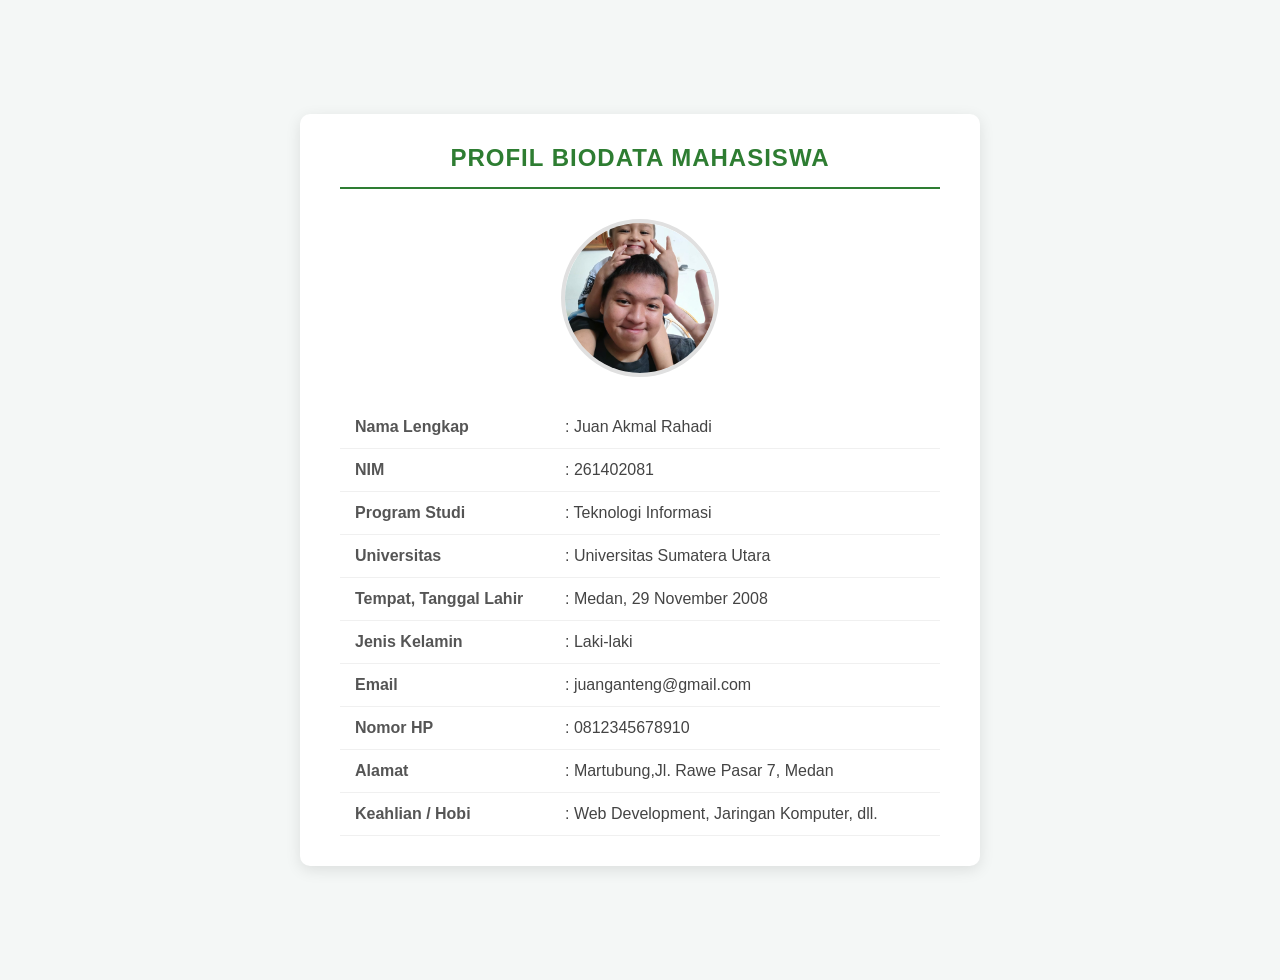
<file: index.html>
<!DOCTYPE html>
<html lang="id">
<head>
    <meta charset="UTF-8">
    <meta name="viewport" content="width=device-width, initial-scale=1.0">
    <title>Biodata Mahasiswa</title>
    <link rel="stylesheet" href="style.css">
    </head>
<body>
    

<div class="biodata-container">
    <div class="header">
        <h2>Profil Biodata Mahasiswa</h2>
    </div>

    <div class="profile-pic">
        <!-- Ganti atribut src di bawah ini dengan nama file foto atau link foto Anda -->
        <img src="poto1.jpeg" alt="Foto Profil">
    </div>

    <table>
        <tr>
            <th>Nama Lengkap</th>
            <td>: Juan Akmal Rahadi</td>
        </tr>
        <tr>
            <th>NIM</th>
            <td>: 261402081</td>
        </tr>
        <tr>
            <th>Program Studi</th>
            <td>: Teknologi Informasi</td>
        </tr>
        <tr>
            <th>Universitas</th>
            <td>: Universitas Sumatera Utara</td>
        </tr>
        <tr>
            <th>Tempat, Tanggal Lahir</th>
            <td>: Medan, 29 November 2008</td>
        </tr>
        <tr>
            <th>Jenis Kelamin</th>
            <td>: Laki-laki</td>
        </tr>
        <tr>
            <th>Email</th>
            <td>: juanganteng@gmail.com</td>
        </tr>
        <tr>
            <th>Nomor HP</th>
            <td>: 0812345678910</td>
        </tr>
        <tr>
            <th>Alamat</th>
            <td>: Martubung,Jl. Rawe Pasar 7, Medan</td>
        </tr>
        <tr>
            <th>Keahlian / Hobi</th>
            <td>: Web Development, Jaringan Komputer, dll.</td>
        </tr>
    </table>
</div>

</body>
</html>
</file>
<file: style.css>
<style>
html,body{
    height: 100%;
    margin: 0;
}
        body {
            font-family: 'Segoe UI', Tahoma, Geneva, Verdana, sans-serif;
            background-color: #f4f7f6;
            color: #333;
            margin: 0;
            padding: 40px 20px;
            display: flex;
            justify-content: center;
            align-items: center;
            min-height: 100vh;
        }
        .biodata-container {
            background-color: #ffffff;
            padding: 30px 40px;
            border-radius: 10px;
            box-shadow: 0 4px 15px rgba(0,0,0,0.1);
            width: 100%;
            max-width: 600px;
        }
        .header {
            text-align: center;
            margin-bottom: 30px;
            border-bottom: 2px solid #2e7d32;
            padding-bottom: 15px;
        }
        .header h2 {
            margin: 0;
            color: #2e7d32;
            text-transform: uppercase;
            letter-spacing: 1px;
        }
        .profile-pic {
            text-align: center;
            margin-bottom: 25px;
        }
        .profile-pic img {
            width: 150px;
            height: 150px;
            border-radius: 50%;
            object-fit: cover;
            border: 4px solid #e0e0e0;
        }
        table {
            width: 100%;
            border-collapse: collapse;
        }
        table th, table td {
            padding: 12px 15px;
            text-align: left;
            border-bottom: 1px solid #f0f0f0;
        }
        table th {
            width: 35%;
            color: #555;
            font-weight: 600;
        }
        table tr:hover {
            background-color: #f9f9f9;
        }
        table td {
            color: #444;
        }
    </style>
</head>
<body>
</file>
